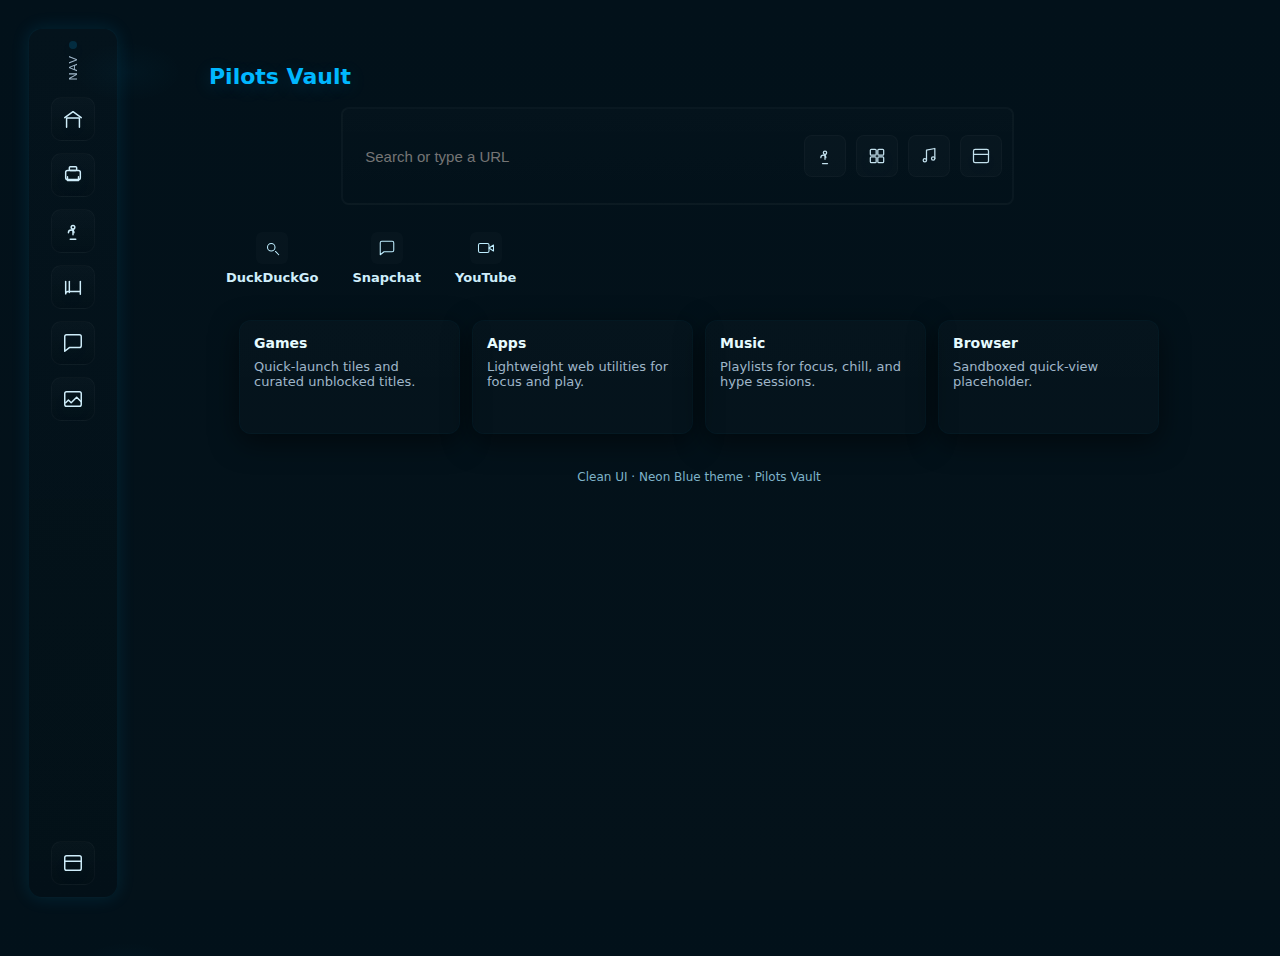
<file: index.html>
<!doctype html>
<html lang="en">
<head>
  <meta charset="utf-8" />
  <meta name="viewport" content="width=device-width,initial-scale=1" />
  <title>Pilots Vault</title>
  <style>
    :root{
      --bg:#04121a;
      --neon:#00b7ff;
      --muted:#9fb6c9;
      --glass: rgba(255,255,255,0.02);
      --accent-glow: 0 0 18px rgba(0,183,255,0.12);
      --sidebar-w:64px;
      font-family: Inter, system-ui, -apple-system, "Segoe UI", Roboto, Arial;
    }

    html,body{height:100%;margin:0;background:
      radial-gradient(900px 500px at 10% 8%, rgba(0,183,255,0.03), transparent 6%),
      linear-gradient(180deg,#02111a 0%, #04121a 100%); color:#d9eef9;}

    .container {
      min-height:100vh;
      display:flex;
      gap:28px;
      align-items:flex-start;
      padding:28px;
    }

    /* Inline-SVG sprite sits visually hidden but available for use */
    .svg-sprite{position:absolute;width:0;height:0;overflow:hidden;pointer-events:none}

    /* Compact vertical navbar */
    .nav-vertical{
      width:var(--sidebar-w);
      height:calc(100vh - 56px);
      background: linear-gradient(180deg, rgba(255,255,255,0.012), rgba(0,0,0,0.06));
      border-radius:14px;
      padding:12px;
      box-shadow: var(--accent-glow);
      border:1px solid rgba(0,183,255,0.06);
      display:flex;
      flex-direction:column;
      align-items:center;
      gap:12px;
      flex-shrink:0;
      position:relative;
    }

    .nav-item{
      width:44px;height:44px;border-radius:10px;
      background:linear-gradient(180deg, rgba(255,255,255,0.02), rgba(0,0,0,0.06));
      display:flex;align-items:center;justify-content:center;
      transition: transform .16s cubic-bezier(.2,.9,.3,1), box-shadow .14s ease, background .12s ease;
      border:1px solid rgba(255,255,255,0.03);
      cursor:pointer;
    }
    .nav-item svg{width:22px;height:22px;fill:none;stroke:#cfeefb;stroke-width:1.6;stroke-linecap:round;stroke-linejoin:round;filter:drop-shadow(0 6px 12px rgba(0,183,255,0.04));}

    .nav-item:hover{
      transform: translateY(-8px) scale(1.08);
      box-shadow:0 18px 40px rgba(0,183,255,0.08);
      background: linear-gradient(180deg, rgba(0,183,255,0.02), rgba(255,255,255,0.01));
      border-color: rgba(0,183,255,0.12);
    }

    .nav-top{width:100%;display:flex;flex-direction:column;align-items:center;gap:6px;margin-bottom:4px}
    .nav-dot{width:8px;height:8px;border-radius:50%;background:rgba(0,183,255,0.16);box-shadow:0 6px 16px rgba(0,183,255,0.06)}
    .nav-thumb{font-size:11px;color:var(--muted);writing-mode:vertical-rl;transform:rotate(180deg);letter-spacing:1px}

    /* Main content */
    .main{flex:1;display:flex;flex-direction:column;align-items:center;gap:18px;padding-top:36px}

    .title-top{font-weight:700;color:var(--neon);font-size:22px;text-shadow:0 4px 18px rgba(0,183,255,0.18)}

    .search-area{width:min(920px,92%);display:flex;justify-content:center;padding:18px}
    .search-box{
      width:72%;min-width:420px;background:linear-gradient(180deg, rgba(255,255,255,0.01), rgba(255,255,255,0.005));
      border-radius:8px;padding:10px;display:flex;align-items:center;gap:12px;position:relative;border:2px solid rgba(255,255,255,0.03);
      transition:transform .14s ease, box-shadow .14s ease, border-color .12s ease;
    }
    .search-box:hover{transform:translateY(-6px);box-shadow:0 18px 40px rgba(0,183,255,0.06);border-color:rgba(0,183,255,0.12)}

    .search-input{flex:1;background:transparent;border:0;padding:14px 12px;border-radius:6px;color:#eaf9ff;font-size:15px;outline:none;height:46px}

    .icon-cluster{display:flex;gap:10px;align-items:center;margin-left:8px}
    .mini{width:40px;height:40px;border-radius:8px;background:var(--glass);display:flex;align-items:center;justify-content:center;transition: transform .16s cubic-bezier(.2,.9,.3,1), box-shadow .14s ease, background .12s ease;transform:translateY(0);border:1px solid rgba(255,255,255,0.03);opacity:0.94}
    .mini svg{width:20px;height:20px;fill:none;stroke:#cfeefb;stroke-width:1.5;stroke-linecap:round;stroke-linejoin:round;filter:drop-shadow(0 6px 12px rgba(0,183,255,0.04))}

    .search-box:hover .mini{transform: translateY(-14px) scale(1.08);box-shadow:0 16px 36px rgba(0,183,255,0.10);background: linear-gradient(180deg, rgba(0,183,255,0.02), rgba(255,255,255,0.01));border-color: rgba(0,183,255,0.10)}

    .bookmarks{width:72%;min-width:420px;display:flex;gap:12px;justify-content:flex-start;align-items:center;padding-left:6px}
    .bookmark{display:flex;flex-direction:column;align-items:center;text-decoration:none;color:var(--muted);background:transparent;border-radius:8px;padding:8px 10px;font-size:13px;border:1px solid transparent;transition: background .12s ease, color .12s ease, transform .12s ease}
    .bico{width:32px;height:32px;margin-bottom:6px;border-radius:6px;background:rgba(255,255,255,0.02);display:flex;align-items:center;justify-content:center}
    .bookmark:hover{color:#dff7ff;transform:translateY(-6px)}
    .bookmark svg{width:18px;height:18px;stroke:#bfeeff;stroke-width:1.4;fill:none}

    .cards{width:min(920px,92%);display:grid;grid-template-columns:repeat(auto-fit,minmax(220px,1fr));gap:12px;margin-top:8px}
    .card{background:linear-gradient(180deg, rgba(255,255,255,0.015), rgba(255,255,255,0.01));border-radius:12px;padding:14px;border:1px solid rgba(0,183,255,0.03);box-shadow: 0 8px 28px rgba(0,0,0,0.5);min-height:84px}
    .card h3{margin:0;color:#e6fbff;font-size:14px}
    .card p{margin:8px 0 0 0;color:var(--muted);font-size:13px}
    .footer{font-size:12px;color:#7fb3c9;margin-top:18px}

    @media (max-width:880px){
      .search-box{width:100%;flex-direction:column;align-items:stretch}
      .icon-cluster{justify-content:flex-end}
      .search-input{height:48px;padding:12px}
      .bookmarks{width:100%;min-width:unset}
      .nav-vertical{display:flex;flex-direction:row;width:100%;height:56px;border-radius:12px;padding:8px;gap:10px}
      .nav-top{display:none}
    }
  </style>
</head>
<body>
  <!-- Inline SVG sprite: icons embedded so they always render -->
  <div class="svg-sprite" aria-hidden="true">
    <svg xmlns="http://www.w3.org/2000/svg">
      <symbol id="icon-home" viewBox="0 0 24 24">
        <path d="M3 10.5L12 4l9 6.5" stroke-linecap="round" stroke-linejoin="round"/>
        <path d="M5 21V11h14v10" stroke-linecap="round" stroke-linejoin="round"/>
      </symbol>

      <symbol id="icon-printer" viewBox="0 0 24 24">
        <rect x="4" y="7" width="16" height="10" rx="2" stroke-linecap="round" stroke-linejoin="round"/>
        <path d="M6 14v4h12v-4" stroke-linecap="round" stroke-linejoin="round"/>
        <rect x="8" y="3" width="8" height="4" rx="1" stroke-linecap="round" stroke-linejoin="round"/>
      </symbol>

      <symbol id="icon-joystick" viewBox="0 0 24 24">
        <circle cx="12" cy="8" r="2" />
        <path d="M12 10v6" stroke-linecap="round" stroke-linejoin="round"/>
        <path d="M9 21h6" stroke-linecap="round" stroke-linejoin="round"/>
        <path d="M7 14a3 3 0 0 1 6 0" stroke-linecap="round" stroke-linejoin="round"/>
      </symbol>

      <symbol id="icon-book" viewBox="0 0 24 24">
        <path d="M4 19.5A2.5 2.5 0 0 1 6.5 17H20" stroke-linecap="round" stroke-linejoin="round"/>
        <path d="M20 6v14" stroke-linecap="round" stroke-linejoin="round"/>
        <path d="M4 6v12" stroke-linecap="round" stroke-linejoin="round"/>
        <path d="M8 6v12" stroke-linecap="round" stroke-linejoin="round"/>
      </symbol>

      <symbol id="icon-chat" viewBox="0 0 24 24">
        <path d="M21 15a2 2 0 0 1-2 2H8l-5 4V5a2 2 0 0 1 2-2h14a2 2 0 0 1 2 2z" stroke-linecap="round" stroke-linejoin="round"/>
      </symbol>

      <symbol id="icon-image" viewBox="0 0 24 24">
        <rect x="3" y="4" width="18" height="16" rx="2" stroke-linecap="round" stroke-linejoin="round"/>
        <path d="M21 15l-5-5-6 6-3-3-3 3" stroke-linecap="round" stroke-linejoin="round"/>
      </symbol>

      <symbol id="icon-search" viewBox="0 0 24 24">
        <circle cx="11" cy="11" r="5" />
        <path d="M21 21l-4.35-4.35" stroke-linecap="round" stroke-linejoin="round"/>
      </symbol>

      <symbol id="icon-app" viewBox="0 0 24 24">
        <rect x="4" y="4" width="7" height="7" rx="1.2" />
        <rect x="13" y="4" width="7" height="7" rx="1.2" />
        <rect x="4" y="13" width="7" height="7" rx="1.2" />
        <rect x="13" y="13" width="7" height="7" rx="1.2" />
      </symbol>

      <symbol id="icon-music" viewBox="0 0 24 24">
        <path d="M9 17V5l10-2v12" stroke-linecap="round" stroke-linejoin="round"/>
        <circle cx="7" cy="17" r="2" />
        <circle cx="17" cy="15" r="2" />
      </symbol>

      <symbol id="icon-browser" viewBox="0 0 24 24">
        <rect x="3" y="4" width="18" height="16" rx="2" stroke-linecap="round" stroke-linejoin="round"/>
        <path d="M3 10h18" stroke-linecap="round" stroke-linejoin="round"/>
      </symbol>

      <symbol id="icon-video" viewBox="0 0 24 24">
        <rect x="2" y="6" width="14" height="12" rx="2" stroke-linecap="round" stroke-linejoin="round"/>
        <path d="M22 8v8l-6-4z" stroke-linecap="round" stroke-linejoin="round"/>
      </symbol>
    </svg>
  </div>

  <div class="container">
    <nav class="nav-vertical" aria-label="Primary">
      <div class="nav-top">
        <div class="nav-dot"></div>
        <div class="nav-thumb">NAV</div>
      </div>

      <button class="nav-item" title="Home" aria-label="Home">
        <svg viewBox="0 0 24 24" aria-hidden="true"><use href="#icon-home"></use></svg>
      </button>

      <button class="nav-item" title="Documents" aria-label="Documents">
        <svg viewBox="0 0 24 24" aria-hidden="true"><use href="#icon-printer"></use></svg>
      </button>

      <button class="nav-item" title="Games" aria-label="Games">
        <svg viewBox="0 0 24 24" aria-hidden="true"><use href="#icon-joystick"></use></svg>
      </button>

      <button class="nav-item" title="Library" aria-label="Library">
        <svg viewBox="0 0 24 24" aria-hidden="true"><use href="#icon-book"></use></svg>
      </button>

      <button class="nav-item" title="Chat" aria-label="Chat">
        <svg viewBox="0 0 24 24" aria-hidden="true"><use href="#icon-chat"></use></svg>
      </button>

      <button class="nav-item" title="Gallery" aria-label="Gallery">
        <svg viewBox="0 0 24 24" aria-hidden="true"><use href="#icon-image"></use></svg>
      </button>

      <div style="flex:1"></div>

      <button class="nav-item" title="Settings" aria-label="Settings">
        <svg viewBox="0 0 24 24" aria-hidden="true"><use href="#icon-browser"></use></svg>
      </button>
    </nav>

    <main class="main">
      <section class="search-wrap" aria-label="Search area" style="width:100%;max-width:980px">
        <div class="title-top">Pilots Vault</div>

        <div class="search-area" role="region" aria-label="Search box container">
          <div class="search-box" role="search" aria-label="Pilots Vault search">
            <input class="search-input" placeholder="Search or type a URL" aria-label="search input (non-functional)">
            <div class="icon-cluster" aria-hidden="true">
              <div class="mini" title="Games"><svg viewBox="0 0 24 24"><use href="#icon-joystick"></use></svg></div>
              <div class="mini" title="Apps"><svg viewBox="0 0 24 24"><use href="#icon-app"></use></svg></div>
              <div class="mini" title="Music"><svg viewBox="0 0 24 24"><use href="#icon-music"></use></svg></div>
              <div class="mini" title="Browser"><svg viewBox="0 0 24 24"><use href="#icon-browser"></use></svg></div>
            </div>
          </div>
        </div>

        <div class="bookmarks" aria-label="Bookmarks (non-functional)">
          <div class="bookmark" role="link" aria-disabled="true">
            <div class="bico"><svg viewBox="0 0 24 24"><use href="#icon-search"></use></svg></div>
            <div style="font-weight:600;color:#cfeefb">DuckDuckGo</div>
          </div>

          <div class="bookmark" role="link" aria-disabled="true">
            <div class="bico"><svg viewBox="0 0 24 24"><use href="#icon-chat"></use></svg></div>
            <div style="font-weight:600;color:#cfeefb">Snapchat</div>
          </div>

          <div class="bookmark" role="link" aria-disabled="true">
            <div class="bico"><svg viewBox="0 0 24 24"><use href="#icon-video"></use></svg></div>
            <div style="font-weight:600;color:#cfeefb">YouTube</div>
          </div>
        </div>
      </section>

      <section class="cards" aria-label="Cards">
        <div class="card"><h3>Games</h3><p>Quick-launch tiles and curated unblocked titles.</p></div>
        <div class="card"><h3>Apps</h3><p>Lightweight web utilities for focus and play.</p></div>
        <div class="card"><h3>Music</h3><p>Playlists for focus, chill, and hype sessions.</p></div>
        <div class="card"><h3>Browser</h3><p>Sandboxed quick-view placeholder.</p></div>
      </section>

      <div class="footer">Clean UI · Neon Blue theme · Pilots Vault</div>
    </main>
  </div>
</body>
</html>
</file>
